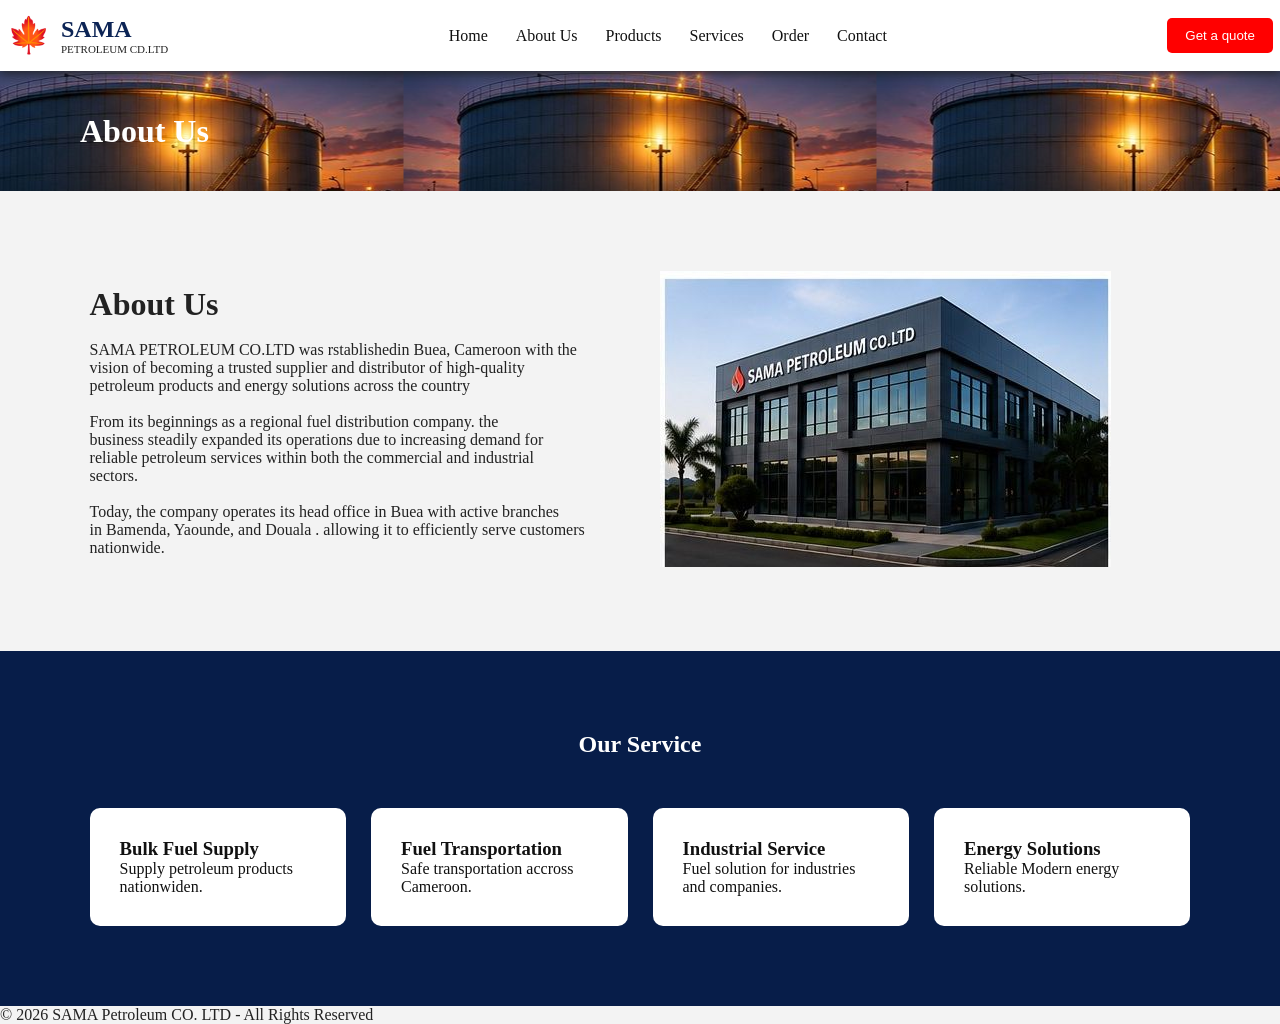
<file: about.html>
<!DOCTYPE html>
<html lang="en">
<head>
    <meta charset="UTF-8">
    <meta name="viewport" content="width=device-width, initial-scale=1.0">
    <title>SAMA PETROLEUM</title>
    <link rel="stylesheet" href="style.css">
    <link rel="stylesheet" href="">
</head>
<body>
      <!-- nav bar-->
     <header class="navbar">
    <div class="logo">
    <span class="logo-icon">🍁</span>
    <div>
        <h2>SAMA</h2>
        <P>PETROLEUM CD.LTD</P>
    </div>
    </div> 
    <nav>
        <a href="index.html">Home</a>
        <a href="about.html">About Us</a>
        <a href="product.html">Products</a>
        <a href="service.html">Services</a>
        <a href="order1.html">Order</a>
        <a href="contact.html">Contact</a>
    </nav>
    <button class="quote-btn"> Get a  quote</button>
     </header>
     <!--ABOUT-->
     <div class="love">
        <h1><h1> About Us</h1></h1>
     </div >
   <div class="about-section" id="about">
    <div>
        <h1> About Us</h1>
        <br>
        <p>
            SAMA PETROLEUM CO.LTD was rstablishedin Buea, Cameroon with the <br>
            vision of becoming a trusted supplier and distributor of high-quality <br>
            petroleum products and energy solutions across the country
        </p> <br>
        <p>
            From its beginnings as a regional fuel distribution company. the <br>
            business steadily expanded its operations due to increasing demand for <br>
            reliable petroleum services within both the commercial and industrial <br>
            sectors.
        </p><br>
        <p>
            Today, the company operates its head office in Buea with active branches <br>
            in Bamenda, Yaounde, and Douala . allowing it to efficiently serve customers <br>
            nationwide.
        </p>
    </div>
    <div class="about-image">
     <img src="my-image.jpg/file_00000000ce3471f5b2b1b773bb1cae7b~3.jpg" alt="">
    </div>
   </div>
   <!--service-->
   <div class="services-section" id="service">
    <h2>Our Service</h2>
    <div class="services-grid">
     <div class="service-card">
       <h3>Bulk Fuel Supply</h3>
       <p>Supply petroleum products nationwiden.</p>
     </div>
     <div class="service-card">
        <h3>Fuel Transportation</h3>
        <p>Safe transportation accross Cameroon.</p>
     </div>
     <div class="service-card">
        <h3>Industrial Service</h3>
        <p>Fuel solution for industries and companies.</p>
     </div>
     <div class="service-card">
        <h3>Energy Solutions</h3>
        <p>Reliable Modern energy solutions.</p>
     </div>
    </div>
   </div>
</body>
<footer>
        <p>
            &copy 2026 SAMA Petroleum CO. LTD - All Rights Reserved
        </p>
    </footer>
</html>
</file>
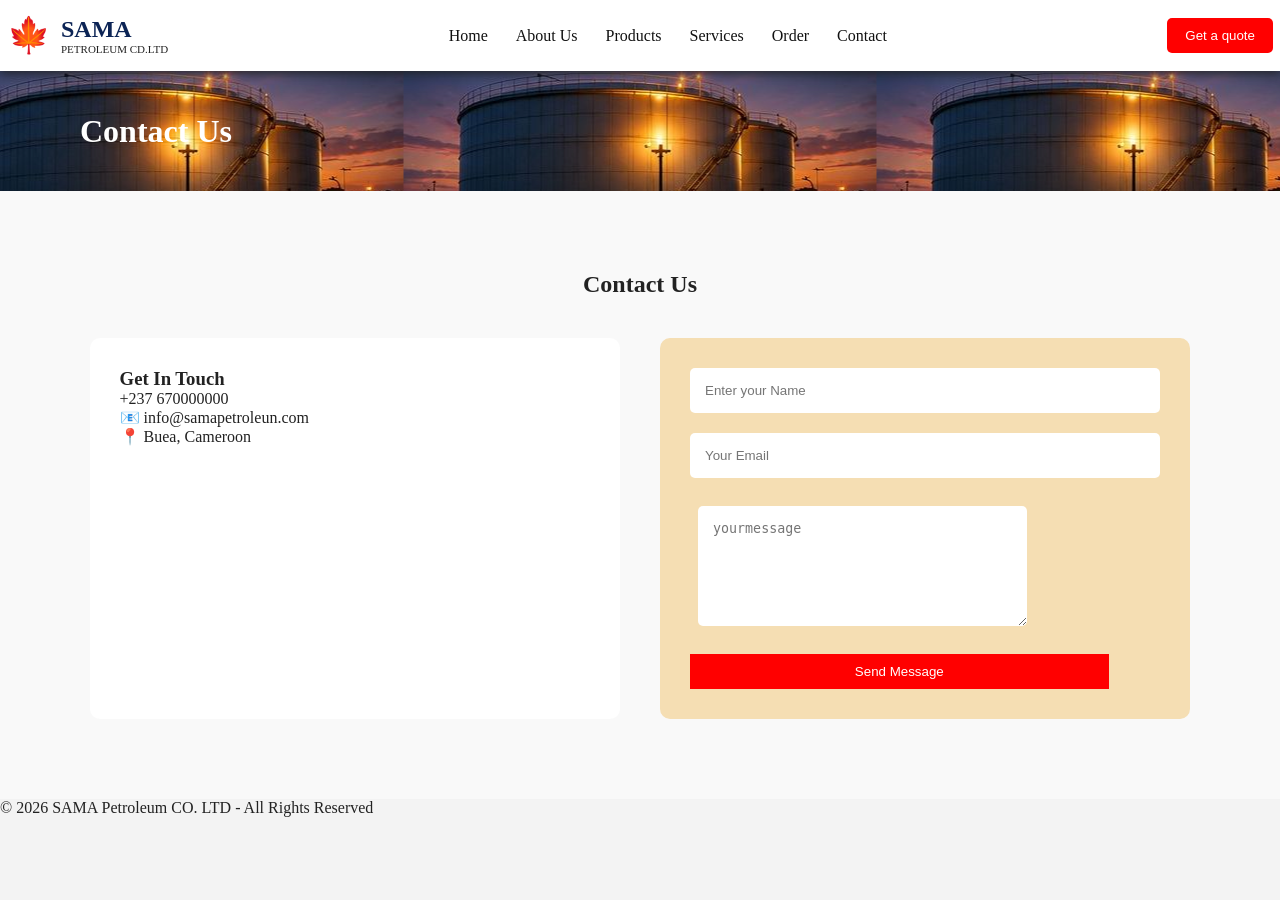
<file: contact.html>
<!DOCTYPE html>
<html lang="en">
<head>
    <meta charset="UTF-8">
    <meta name="viewport" content="width=device-width, initial-scale=1.0">
    <title>SAMA Petroleum</title>
    <link rel="stylesheet" href="style.css">
</head>
<body>
    <!-- nav bar-->
     <header class="navbar">
    <div class="logo">
    <span class="logo-icon">🍁</span>
    <div>
        <h2>SAMA</h2>
        <P>PETROLEUM CD.LTD</P>
    </div>
    </div> 
    <nav>
        <a href="index.html">Home</a>
        <a href="about.html">About Us</a>
        <a href="product.html">Products</a>
        <a href="service.html">Services</a>
        <a href="order1.html">Order</a>
        <a href="contact.html">Contact</a>
    </nav>
    <button class="quote-btn"> Get a  quote</button>
     </header>
      <!--ABOUT-->
     <div class="lovep">
        <h1><h1> Contact  Us</h1></h1>
     </div >
     <!--main -area-->
     <div class="contact-section" id="contact">
        <h2>Contact Us</h2>
        <div class="contact-container">
            <div class="contact-info">
                <h3>Get In Touch</h3>
                <p>+237 670000000</p>
                <P>📧 info@samapetroleun.com</P>
                <P>📍 Buea, Cameroon</P>

            </div>
            <form class="contact-form">
                <input type="text" placeholder="Enter your Name">
                <input type="email" placeholder="Your Email">
                <textarea placeholder="yourmessage"></textarea>
             <button>Send Message</button>
            </form>
        </div>

     </div>
    
</body>
<footer>
        <p>
            &copy 2026 SAMA Petroleum CO. LTD - All Rights Reserved
        </p>
    </footer>
</html>
</file>
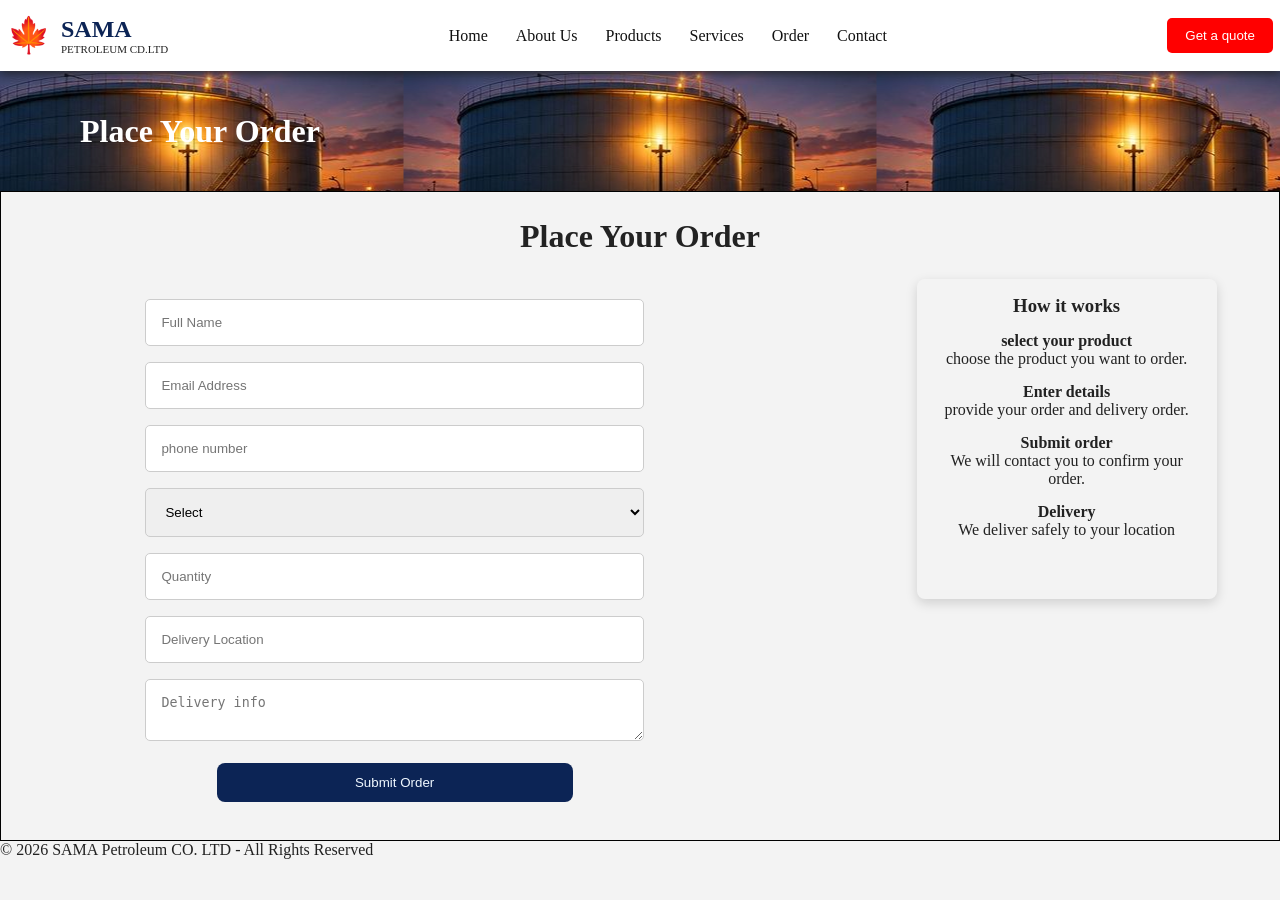
<file: order1.html>
<!DOCTYPE html>
<html lang="en">
<head>
    <meta charset="UTF-8">
    <meta name="viewport" content="width=device-width, initial-scale=1.0">
    <title>SAMA Petroleum</title>
    <link rel="stylesheet" href="style.css">
</head>
<body>
    <!-- nav bar-->
     <header class="navbar">
    <div class="logo">
    <span class="logo-icon">🍁</span>
    <div>
        <h2>SAMA</h2>
        <P>PETROLEUM CD.LTD</P>
    </div>
    </div> 
    <nav>
        <a href="index.html">Home</a>
        <a href="about.html">About Us</a>
        <a href="product.html">Products</a>
        <a href="service.html">Services</a>
        <a href="order.html">Order</a>
        <a href="contact.html">Contact</a>
    </nav>
    <button class="quote-btn"> Get a  quote</button>
     </header>
     <!--ABOUT-->
     <div class="love">
        <h1><h1> Place Your Order</h1></h1>
     </div >
     <!-- form side-->
      <div class="main-form">
        <h1>Place Your Order</h1>
        <div class="main-form1">
        <form>
          <input type="text" placeholder="Full Name" >
          <br>
     <input type="email " placeholder="Email Address"><br>
     <input type="tel"  placeholder="phone number"><br>
     <select>
        <option > Select</option>
        <option > Diesel</option>
        <option > Petrol</option>
        <option > KEROSENE</option>
        <option > Lubricants</option>
     </select> <br>
     <input type="number" placeholder="Quantity"><br>
     <input type="text" placeholder="Delivery Location"><br>
     <textarea placeholder="Delivery info"></textarea><br>
     <button type="submit" class="button1">Submit Order</button>
        </form>
        </div>
        <!--otherside of form-->
        <div class="main-form2">
     <h3>How it works</h3>
     <ul>
        <li><strong>select your product</strong> <br>choose the product you want to order.</li>
        <li><strong>Enter details</strong> <br>provide your order and delivery order.</li>
        <li><strong>Submit order</strong><br>We will contact you to confirm your order.</li>
        <li><strong>Delivery</strong><br>We  deliver safely to your location</li>
     </ul>
        </div>

      </div>
    
</body>
<footer>
        <p>
            &copy 2026 SAMA Petroleum CO. LTD - All Rights Reserved
        </p>
    </footer>
</html>
</file>
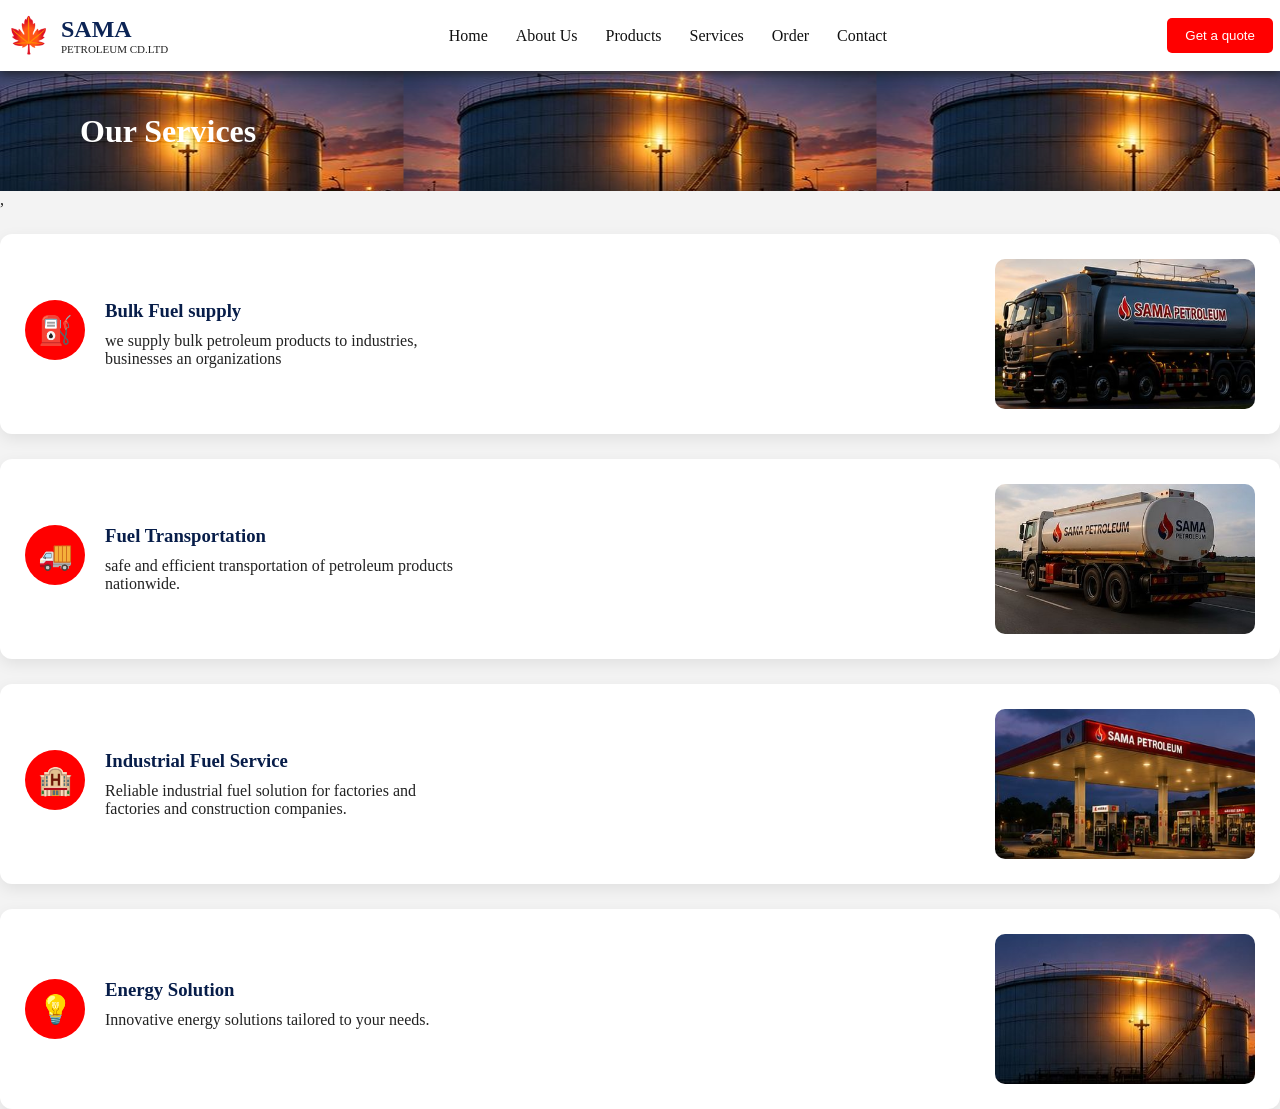
<file: service.html>
<!DOCTYPE html>
<html lang="en">
<head>
    <meta charset="UTF-8">
    <meta name="viewport" content="width=device-width, initial-scale=1.0">
    <title>SAMA Petroleum</title>
    <link rel="stylesheet" href="style.css">
</head>
<body>
     <!-- nav bar-->
     <header class="navbar">
    <div class="logo">
    <span class="logo-icon">🍁</span>
    <div>
        <h2>SAMA</h2>
        <P>PETROLEUM CD.LTD</P>
    </div>
    </div> 
    <nav>
        <a href="index.html">Home</a>
        <a href="about.html">About Us</a>
        <a href="product.html">Products</a>
        <a href="service.html">Services</a>
        <a href="order1.html">Order</a>
        <a href="contact.html">Contact</a>
    </nav>
    <button class="quote-btn"> Get a  quote</button>
     </header>
      <!--ABOUT-->
     <div class="love">
        <h1><h1> Our Services</h1></h1>
     </div >
    <!-- services-->
     <div class="services-page">
        <div class="services-container">
,<!-- service 1-->
     <div class="service-box">
        <div class="service-left">
            <div class="service-icon">⛽</div>
            <div>
                <h3>Bulk Fuel supply</h3>
                <p>
                    we supply bulk petroleum products to industries,<br>
                    businesses an organizations
                </p>
            </div>
        </div>
        <img src="my-image.jpg/file_000000006714720e8720f7fc999b5d2c~2.jpg" alt="">
     </div>
     <!--
     service2-->
     <div class="service-box">
        <div class="service-left">
            <div class="service-icon">🚚</div>
            <div>
                <h3>Fuel Transportation</h3>
                <p>
                    safe and efficient transportation of petroleum products <br>
                    nationwide.
                </p>
            </div>
        </div>
        <img src="my-image.jpg/file_00000000ce3471f5b2b1b773bb1cae7b~9.jpg" alt="">
     </div>
     <!--
     service 3-->
     <div class="service-box">
        <div class="service-left">
            <div class="service-icon">🏨</div>
            <div>
                <h3>Industrial Fuel Service</h3>
                <p>
                    Reliable industrial fuel solution for factories and <br>
                    factories and construction companies.
                </p>
            </div>
        </div>
        <img src="my-image.jpg/file_00000000dc0c71f5b062b10765c7c6ed (2).jpg" alt="">
     </div>
<!--
     service2-->
     <div class="service-box">
        <div class="service-left">
            <div class="service-icon">💡</div>
            <div>
                <h3>Energy Solution</h3>
                <p>
                  Innovative energy solutions tailored to your needs.
                </p>
            </div>
        </div>
        <img src="my-image.jpg/file_00000000ce3471f5b2b1b773bb1cae7b~6.jpg" alt="">
     </div>
        </div>

     </div>
        
     </body>
</file>
<file: style.css>
*{
    margin: 0;
    padding: 0;
    box-sizing: border-box;
}
body{
    background: #f3f3f3;
    color: #222;
}
.navbar{
    width: 100%;
    background: white;
    display: flex;
    justify-content: space-between;
    align-items: center;
    padding: 15px 7px;
    position: sticky;
    top: 0;
    z-index: 100;
    box-shadow: 0 2px 10px;
}
.logo{
    display: flex;
    align-items: center;
    gap: 10px;
}
.logo-icon{
        font-size: 35px;
}
.logo h2{
    color: #0c2455
}
.logo p{
    font-size: 11px;
}
nav a{
    /* space between a */
    margin: 0 12px;
    /* remove line under nav text or any decoration */
    text-decoration: none;
    /* color the nav text */
    color: #111;
    /* reduce si */
    font-weight: 500;
}
nav a:hover{
    color: red;
}
.quote-btn{
    background: red;
    color: white;
    border: none;
    padding: 10px 18px;
    border-radius: 5px;
    cursor: pointer;
}
.hero{
    height: 750px;
    background-image: url(my-image.jpg/file_0000000058e0720e81f21ebe6e460a95.png)
    ;
    background-size: cover;
    background-position: center;
    min-height: 100vh;
    display: flex;
    align-items: center;

}
.overlay{
    position: absolute;
    width: 100%;


}
.hero-content{
    position: relative;
    z-index: 10;
    color: white;
    padding-left: 7%;
    max-width: 600px;
}
.hero-content h1{
    font-size: 70px;
    line-height: 80px;
}
.hero-content h3{
    color: #ff3b30;
    font-size: 35px;
    margin: 20px 0;
}
.hero-content button{
    margin-top: 20px;
    background: red;
    color: white;
    border: none;
    padding: 14px 30px;
    border-radius: 5px;
    cursor: pointer;
}
/* the boxes under the image */
.features{
    width: 86%;
    margin: auto;
    margin-top: -65px;
    position: relative;
    z-index: 100;
    display: grid;
    grid-template-columns: repeat(4,1fr);
    gap: 20px;
    
}
.feature-box{
    background: #071d49;
    color: white;
    padding: 25px;
    border-radius: 10px;

}
.feature-box h4{
    margin-bottom: 10px;
}

.products-section{
    padding: 80px 7%;
    
    

}
.products-section h2{
    text-align: center;
    margin-bottom: 50px;



}
.products-grid{
    display: grid;
    grid-template-columns: repeat(3,1fr);
    gap: 30px;
}
.product-card{
    background: white;
    border-radius: 10px;
    overflow: hidden;
    box-shadow: 0 5px 15px rgba(0,0,0,0.1);
    text-align: center;
}
.product-card img{
    width: 100%;
    height: 220px;
    object-fit: cover;
}
.product-card h3{
    padding: 20px;
}
.about-section{
    padding: 80px 7%;
    display: grid;
    grid-template-columns: 1fr 1fr;
    gap: 40px;
    align-items: center;
}
.about-image{
    width: 100%;
    border-radius: 10px;
    
}

.services-section{
    padding: 80px 7%;
    background: #071d49;
    color: white;
}
.services-section h2{
    text-align: center;
    margin-bottom: 50px;
}
.services-grid{
    display: grid;
    grid-template-columns: repeat(4,1fr);
    gap: 25px;
}
.service-card{
    background: white;
    color: #111;
    padding: 30px;
    border-radius: 10px;
}
.love{ 
    width: 100%;
    height: 120px;
    background-image: url(my-image.jpg/file_00000000ce3471f5b2b1b773bb1cae7b~6.jpg);

    background-position: center;

    display: flex;
    align-items: center;
    padding-left: 80px;
    color: white;
    position: relative;
}
.love::before{
    content: "";
    position: absolute;
    top: 0;
    left: 0;
    width: 100%;
    height: 100%;
    
}
.loveV{ 
    width: 100%;
    height: 120px;
    background-image: url(my-image.jpg/trap.jpg);
    background-position: center;

    display: flex;
    align-items: center;
    padding-left: 80px;
    color: white;
    position: relative;
}
.order-section{
    padding: 80px 7%;
}
.order-section h2{
    text-align: center;
    margin-bottom: 40px;
}
.order-form{
    width: 70%;
    margin: auto;
    display: flex;
    flex-direction: column;
    gap: 20px;
}
.order-form input,
.order-form select,
.order-form textarea{
    padding: 15px;
    border: 1px solid #ccc;
    border-radius: 5px;
}
.order-form input,
.order-form select,
.order-form textarea input:hover{
    background: #222;
    transition: 0.5s;
}
.order-form textarea{
    height: 120px;
}
.order-form button{
    background: red;
    color: white;
    border:none;
    padding: 15px;
    cursor: pointer;
    border-radius: 5px;
}
.main-form{
     /* THIS MEANS IF YOU USE ON ANY DEVICE IT WILL EXPAND TO IT*/
    width: 100%;
    height: 650PX;
    border: 1px solid black;
    padding: 2%;
    text-align: center;
}
.main-form1{
    padding: 12px;
    border-radius: 8px;
    height: 500px;
    width: 60% ;
    border: 1e ;
    float: left ;
    margin-top: 2%;
    
}
.main-form2{
    
     height: 320px;
    width: 30% ;
    max-width: 300px;
    border: 0px solid blue ;
    float: right;
    margin-top: 2%;
    margin-right: 3%;
    padding: 16px;
    border-radius: 8px;
    overflow-wrap: break-word;
    word-wrap: break-word;
    white-space: normal;
     box-shadow: 0 4px 12px rgba(0,0,0,0.15);
    transition: box-shadow 0.3s ease;
    
}
.main-form1 input,
select,
textarea{
    padding: 15px;
    border: 1px solid #ccc;
    border-radius: 5px;
    width: 70%;
    margin: 8px;
    
}
.main-form1 input,
select,
textarea :hover{
    
    transition: 0.5s;
}
.button1{
        padding: 12px;
        border-radius: 8px;
        border: 0px;
        background: #0c2455;
        color: aliceblue;
        cursor: pointer;
        transition: 0.3s;
        width: 50%;
        margin-top: 10px;
    }
    .button1:hover{
            background: blue;
    }
    .main-form2 li{
        margin-top: 15px;
        list-style: none;
        font-size: medium;
    }
    .contact-section{
        padding: 80px 7%;
        background: #f9f9f9;
    }
    .contact-section h2{
        text-align: center;
        margin-bottom: 40px;

    }
    .contact-container{
        display: grid;
        grid-template-columns: 1fr 1fr;
        gap: 40px;
    }
    .contact-info{
        background: white;
        padding: 30px;
        border-radius: 10px;
    }
    .contact-form{
        background: wheat;
        padding: 30px;
        border-radius: 10px;
        display: flex;
        flex-direction:column ;
        gap: 20px;
    }
    .contact-form input,
.contact-form textarea{
    padding: 15px;
    color: burlywood;
    border: none;
    border-radius: 5px;
}
.contact-form textarea{
    height: 120px;
}
.contact-form button{
    background: red;
    color:white ;
    border: none;
    padding: 10px;
    width: 89%;
}
    .lovep{ 
    width: 100%;
    height: 120px;
    background-image: url(my-image.jpg/file_00000000ce3471f5b2b1b773bb1cae7b~6.jpg);

    background-position: center;

    display: flex;
    align-items: center;
    padding-left: 80px;
    color: white;
    position: relative;
    
}
.love::before{
    content: "";
    position: absolute;
    top: 0;
    left: 0;
    width: 100%;
    height: 100%;
}

.services-container{
    display: flex;
    flex-direction:column ;
    gap: 25px;
}
.service-box{
    background: white;
    border-radius: 12px;
    padding: 25px;
    display: flex;
    justify-content: space-between;
    align-items: center;
    gap: 30px;
    box-shadow: 0 5px 15px rgba(0,0,0,0.08);
}
.service-left{
    display: flex;
    align-items: flex-start;
    gap: 20px;
}
.service-icon{
    width: 60px;
    height: 60px;
    background: red;
    color: white;
    border-radius: 50%;
    display: flex;
    justify-content: center;
    align-items: center;
    font-size: 28px;

}
.service-box h3{
    margin-bottom: 10px;
    color: #071d49;

}
.service-box p{
   font-family:Georgia, 'Times New Roman', Times, serif;
}
/* this is to arrang the size of picture */
.service-box img{
    width: 260px;
    height: 150px;
    object-fit: cover;
    border-radius: 10px;
}
@media(max-width:900px){
    .service-box{
        flex-direction: column;
        align-items: flex-start;
    }
    .service-box img{
        width: 100%;
    }
}
.products-page{
    padding: 80px 7%;
}
.products-page h2{
    text-align: center;
    margin-bottom: 50px;
    color: #071d49;
}
.product-info{
    padding: 20px;

}
.product-info p{
    line-height: 28px;
    margin: 15px 0;
}
.product-info button{
 background: red;
 color: white;
 border: none;
 padding: 12px 20px;
 border-radius: 5px;
 cursor: pointer;
}
@media(max-width:900px){
    .service-box{
        flex-direction: column;
        align-items: flex-start;
    }
}
.product-car img{
    width: 260px;
    height: 150px;
    object-fit: cover;
    border-radius: 10px;
}
@media(max-width:900px){
    .service-box{
        flex-direction: column;
        align-items: flex-start;
    }
    .service-box img{
        width: 100%;
    }
}
</file>
